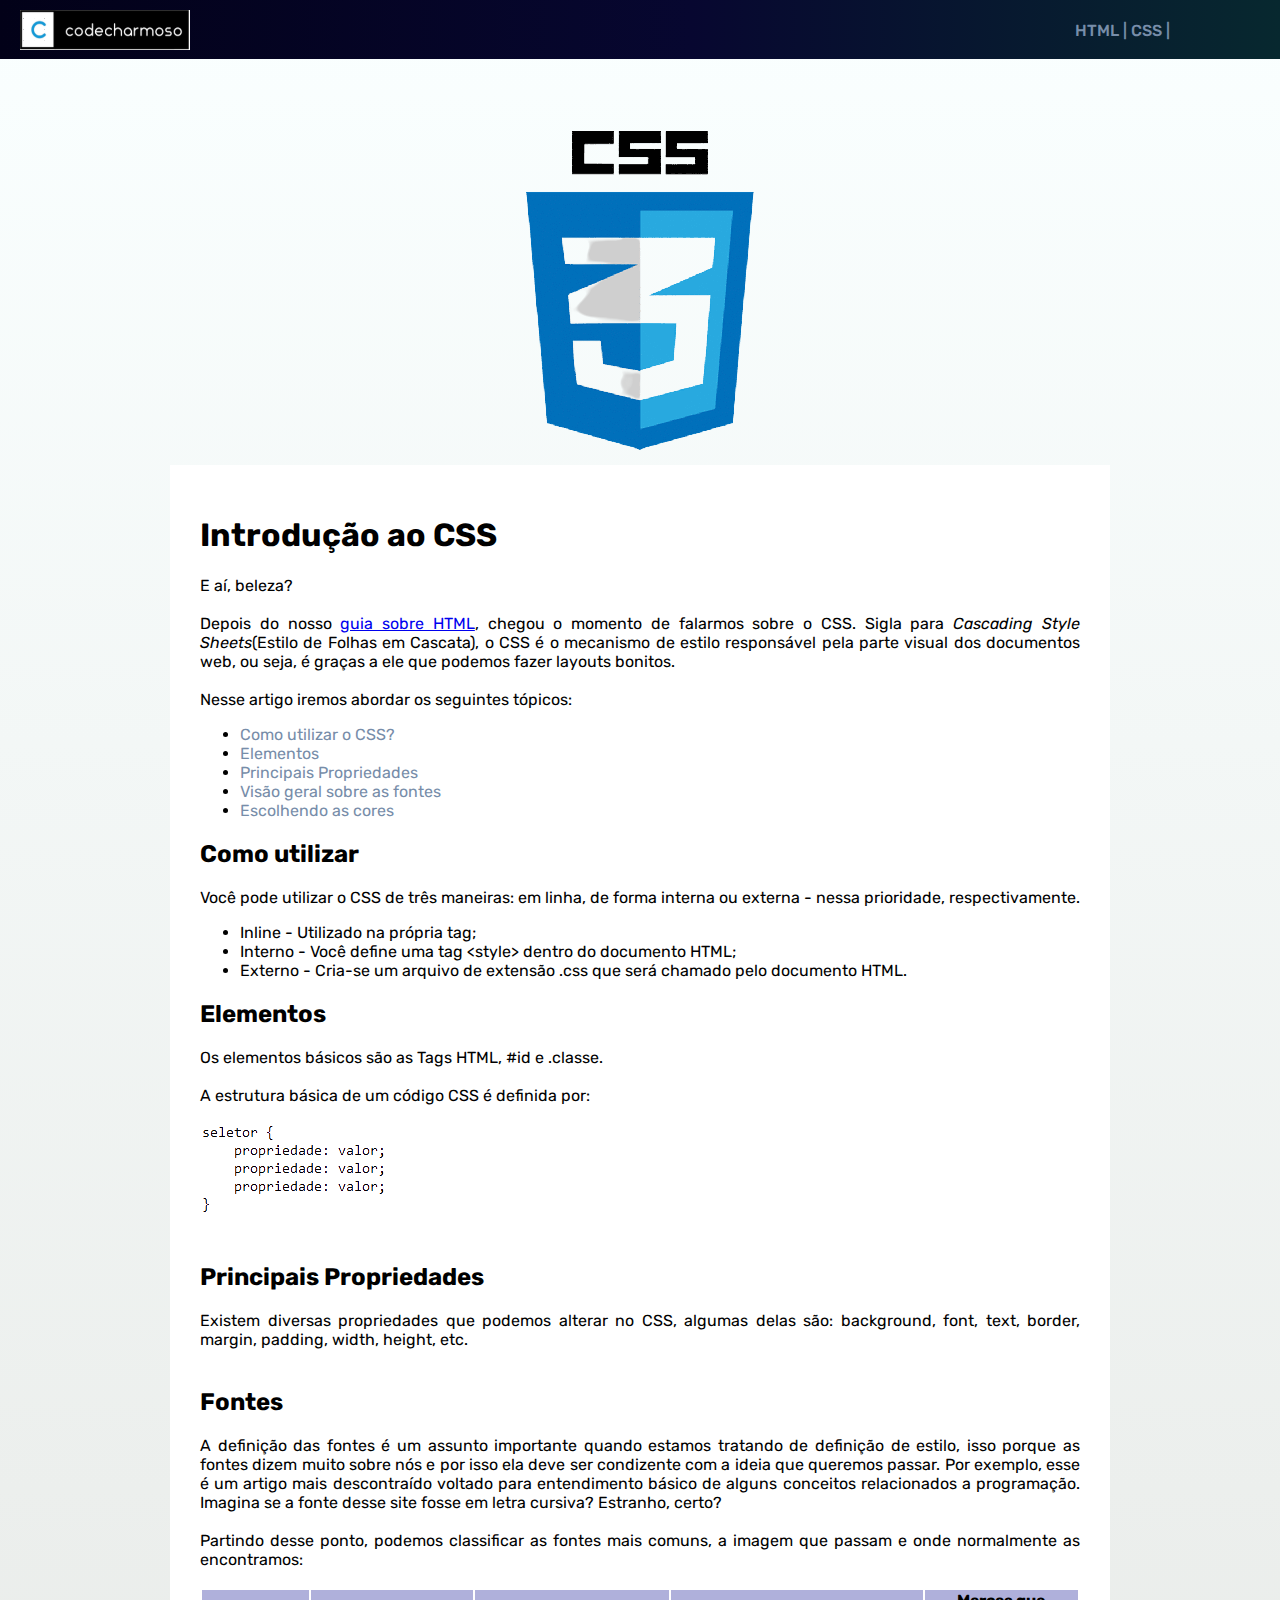
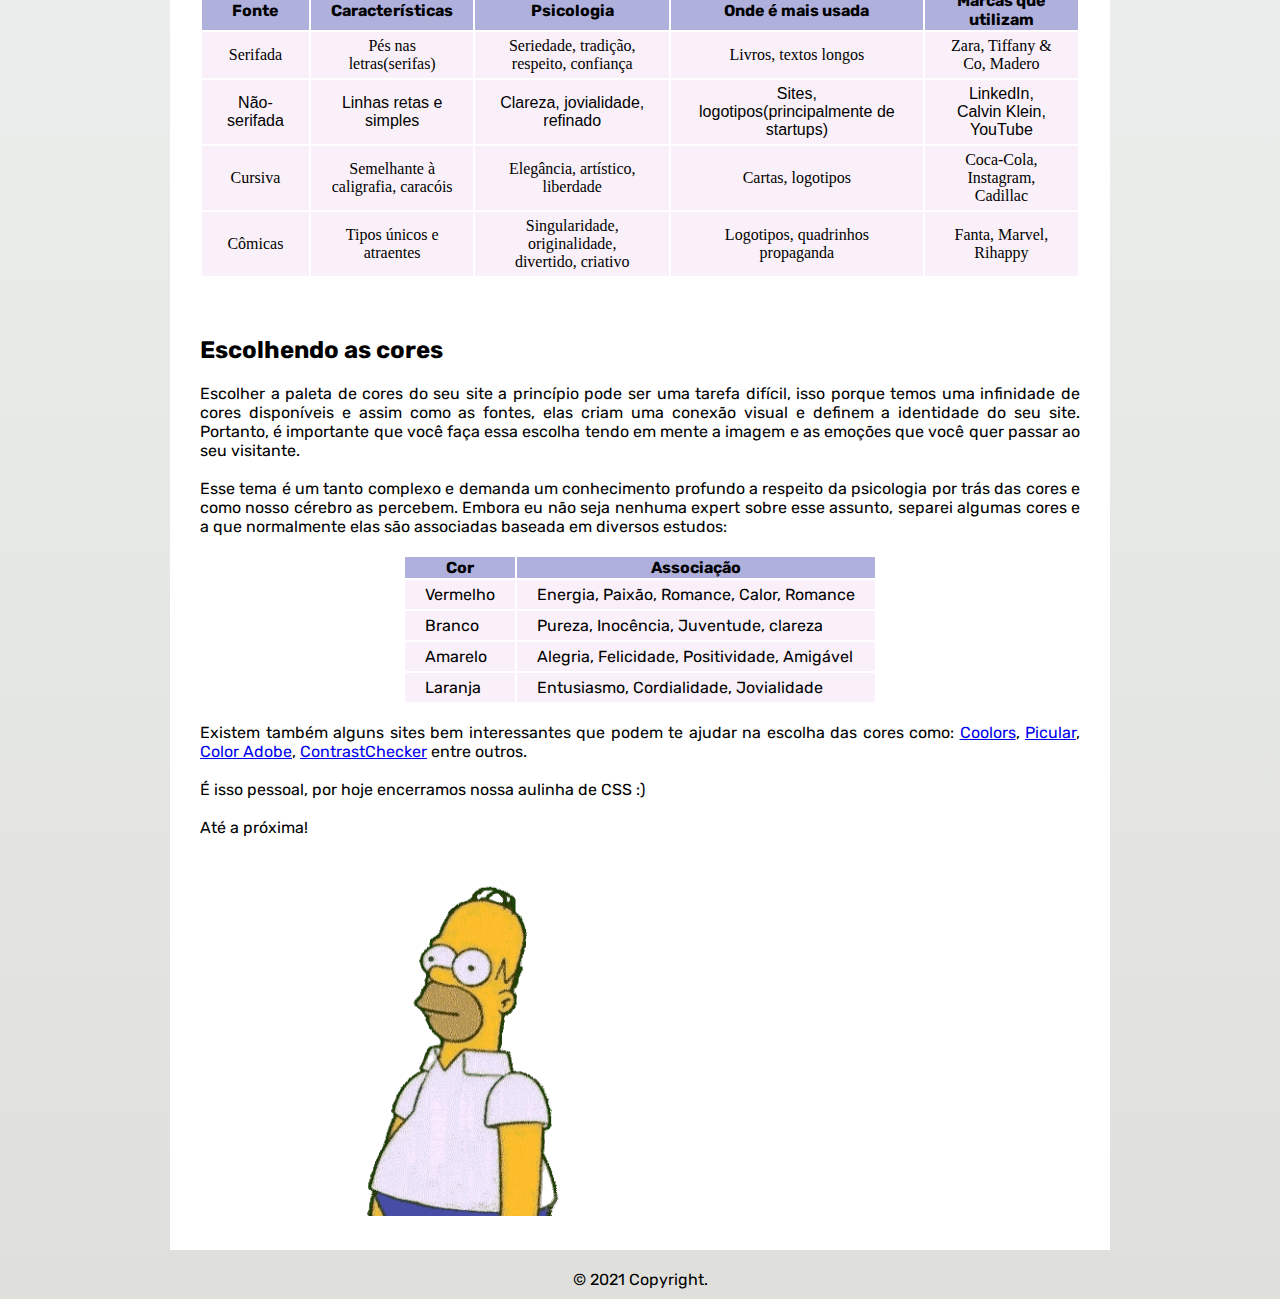
<file: guia-css.html>
<!DOCTYPE html>
<html>
  <head>
    <meta charset="utf-8">
    <title>Guia de CSS Básico</title>

    <meta charset="utf-8">
    <meta name="Tutorial de CSS" content="Tutorial básico apresentando os principais conceitos das linguagens e como aplicá-las">
    <meta name="keywords" content="HTML, CSS, Links, Tabelas, formulários">

    <link rel="icon" href="img/icon.png"/>
    <link rel="stylesheet" href="css/style.css"/>
    <link rel="stylesheet" href="css/guia-css.css">
    <link rel="preconnect" href="https://fonts.gstatic.com"/>
  <link href="https://fonts.googleapis.com/css2?family=Rubik:ital,wght@0,300;0,400;0,500;0,600;0,700;0,800;0,900;1,300;1,400;1,500;1,600;1,700;1,800;1,900&display=swap" rel="stylesheet"/>
  </head>


  <body>
      <header>
        <nav id="navbar">
          <img src="img/codeCharmoso.png" width="170px" height="40px" title="logotipo da página" alt="retangulo de borda espessa preta com uma divisória.
          Em seu lado esquerdo o fundo é branco e em destaque está a letra "C" em azul. Do lado direito o fundo é preto com
          a escrita "codeCharmoso" em branco"/><br/><br/>
                <div id="menu" class="text-overlay">
                    <a href="index.html">HTML</a> |
                    <a href="guia-css.html">CSS</a> |
                </div>
        </nav>
        <div id="cover">
          <img src="img/capa-css.png" title="imagem de capa do site" alt="uma imagem de fundo clara com algumas tags HTML na cor roxa"/>
        </div>
      </header>

    <div id="contentPage">
    <section class="content">
      <header> <h1>Introdução ao CSS</h1> </header>
      <article>
      <p>E aí, beleza?<br/><br/>
      Depois do nosso <a href="index.html">guia sobre HTML</a>, chegou o momento de falarmos sobre o CSS. Sigla para
      <span class="italic">Cascading Style Sheets</span>(Estilo de Folhas em Cascata), o CSS é o mecanismo de estilo responsável
      pela parte visual dos documentos web, ou seja, é graças a ele que podemos fazer layouts bonitos.<br/><br/>
      Nesse artigo iremos abordar os seguintes tópicos:</p>
      <ul>
        <li><a href="#adicionando">Como utilizar o CSS?</a></li>
        <li><a href="#elementos">Elementos</a></li>
        <li><a href="#propriedades">Principais Propriedades</a></li>
        <li><a href="#fontes">Visão geral sobre as fontes</a></li>
        <li><a href="#colors">Escolhendo as cores</a></li>
      </ul>
    </article>

    <section>
      <header> <h2>Como utilizar<a name="adicionando"/></h2> </header>
      Você pode utilizar o CSS de três maneiras: em linha, de forma interna ou externa - nessa prioridade, respectivamente.<br/>
      <ul>
        <li>Inline - Utilizado na própria tag;</li>
        <li>Interno - Você define uma tag &lt;style&gt; dentro do documento HTML;</li>
        <li>Externo - Cria-se um arquivo de extensão .css que será chamado pelo documento HTML.</li>
      </ul>
    </section>

    <section>
      <header> <h2>Elementos<a name="estrutura"/></h2> </header>
      <article>
        Os elementos básicos são as Tags HTML, #id e .classe.<br/><br/>
        A estrutura básica de um código CSS é definida por:<br/><br/>
        <img src="img/css.png" title="Estrutura Básica CSS" alt="imagem representando estrutura basica de um código CSS"/><br/><br/>
      </article>
    </section>

    <section>
      <header> <h2>Principais Propriedades<a name="propriedades"/></h2> </header>
      <article>
        Existem diversas propriedades que podemos alterar no CSS, algumas delas são: background, font, text, border, margin, padding, width, height, etc.<br/><br/>
      </article>
    </section>

    <section>
      <header><h2>Fontes<a name="fontes"/></h2></header>
      A definição das fontes é um assunto importante quando estamos tratando de definição de estilo, isso porque as fontes dizem
      muito sobre nós e por isso ela deve ser condizente com a ideia que queremos passar. Por exemplo, esse é um artigo mais
      descontraído voltado para entendimento básico de alguns conceitos relacionados a programação. Imagina se a fonte desse site
      fosse em letra cursiva? Estranho, certo?<br/><br/>
      Partindo desse ponto, podemos classificar as fontes mais comuns, a imagem que passam e onde normalmente as encontramos:<br/><br/>

        <table class="tables" id="table-description-fonts">
          <thead>
            <tr>
              <th>Fonte</th>
              <th>Características</th>
              <th>Psicologia</th>
              <th>Onde é mais usada</th>
              <th>Marcas que utilizam</th>
            </tr>
          </thead>
          <tbody>
            <tr id="serif">
              <td>Serifada</td>
              <td>Pés nas letras(serifas)</td>
              <td>Seriedade, tradição, respeito, confiança</td>
              <td>Livros, textos longos</td>
              <td>Zara, Tiffany & Co, Madero</td>
            </tr>
            <tr id="sans-serif">
              <td>Não-serifada</td>
              <td>Linhas retas e simples</td>
              <td>Clareza, jovialidade, refinado</td>
              <td>Sites, logotipos(principalmente de startups)</td>
              <td>LinkedIn, Calvin Klein, YouTube</td>
            </tr>
            <tr id="cursive">
              <td>Cursiva</td>
              <td>Semelhante à caligrafia, caracóis</td>
              <td>Elegância, artístico, liberdade</td>
              <td>Cartas, logotipos</td>
              <td>Coca-Cola, Instagram, Cadillac</td>
            </tr>
            <tr id="comic">
              <td>Cômicas</td>
              <td>Tipos únicos e atraentes</td>
              <td>Singularidade, originalidade, divertido, criativo</td>
              <td>Logotipos, quadrinhos propaganda</td>
              <td>Fanta, Marvel, Rihappy</td>
            </tr>
          </tbody>
        </table>
    </section><br/><br/>

    <section>
      <header> <h2>Escolhendo as cores<a name="cores"/></h2> </header>
      <article>
        Escolher a paleta de cores do seu site a princípio pode ser uma tarefa difícil, isso porque temos uma infinidade de cores
        disponíveis e assim como as fontes, elas criam uma conexão visual e definem a identidade do seu site. Portanto, é importante
        que você faça essa escolha tendo em mente a imagem e as emoções que você quer passar ao seu visitante.<br/><br/>
        Esse tema é um tanto complexo e demanda um conhecimento profundo a respeito da psicologia por trás das cores e como nosso
        cérebro as percebem. Embora eu não seja nenhuma expert sobre esse assunto, separei algumas cores e a que normalmente elas são
        associadas baseada em diversos estudos: <br/><br/>

          <table class="tables" align="center">
            <thead>
              <tr>
                <th>Cor</th>
                <th>Associação</th>
              </tr>
              </thead>
              <tbody>
              <tr>
                <td>Vermelho</td>
                <td>Energia, Paixão, Romance, Calor, Romance</td>
              </tr>
              <tr>
                <td>Branco</td>
                <td>Pureza, Inocência, Juventude, clareza</td>
              </tr>
              <tr>
                <td>Amarelo</td>
                <td>Alegria, Felicidade, Positividade, Amigável</td>
              </tr>
              <tr>
                <td>Laranja</td>
                <td>Entusiasmo, Cordialidade, Jovialidade</td>
              </tr>
            </tbody>
          </table><br/>

        Existem também alguns sites bem interessantes que podem te ajudar na escolha das cores como: <a href="https://coolors.co/" target="_blank">Coolors</a>,
        <a href="https://picular.co/" target="_blank"> Picular</a>, <a href="https://color.adobe.com/pt/create/image" target="_blank">Color Adobe</a>,
        <a href="https://contrastchecker.com/" target="_blank">ContrastChecker</a> entre outros.

        </article>
    </section><br/>

    <div class="finalContent">
      É isso pessoal, por hoje encerramos nossa aulinha de CSS :) <br/><br/>
      Até a próxima!<br/><br/>
      <img src="img/tchau.gif" title="gif engraçada" alt="uma gif do personagem Homer Simpsons sumindo entre uma moita"/>
    </div>
  </div>

    <footer>
      <div id="footer">
        &copy; 2021 Copyright.
      </div></footer>

  </body>
</html>
</file>
<file: css/style.css>
:root {
  --color-links: #778da9;
  --padding-cover-default: 20px;
  --margin-cover-default: 30px 80px 0px 80px;
  --text-align-cover: center;
}

html, body{
  font-family: 'Rubik', sans-serif;
  margin: 0px;
  padding: 0px;
  background: linear-gradient(180deg, hsla(210, 100%, 100%, 0.6) 0%, hsla(180, 100%, 99%, 1) 0%, hsla(75, 6%, 87%, 1) 100%, hsla(348, 100%, 99%, 1) 100%);
}

#navbar {
  padding: 10px 10px 10px 20px ;
  background: linear-gradient(90deg, rgba(2,1,24,1) 0%, rgba(7,7,48,1) 54%, rgba(7,40,47,1) 100%);
}

#menu {
  margin: -50px 100px 10px;
  text-align: right;
  font: normal normal 500 1em/1em "Rubik";
  color: var(--color-links);
}

nav #menu a{
  text-decoration: none;
  color: var(--color-links);
}

nav #menu a:hover{
  color: #e0e1dd;
}

#cover {
  padding: var(--padding-cover-default);
  margin: var(--margin-cover-default);
  text-align: var(--text-align-cover);
}

.tables thead tr{
    text-align: center;
    font-size: 1em;
    background: #afb0db;
}

.tables tbody td{
    background: #faf0f9;
    padding: 5px 20px;
}

#contentPage{
  padding: 20px 170px 20px 170px;
  text-align: justify;
}

#tableForm thead tr{
  text-align: center;
  background: #afb0db;
}

#tableForm tbody td{
  text-align: center;
  background: #faf0f9;
}

.italic{
  font-style: italic;
}

.scratched{
  text-decoration: line-through;
}

.content{
  background: #fff;
  padding: 30px;
  margin-top: -50px;
}

.medias{
  text-align: center;
}

#footer{
  text-align: center;
  padding: 10px;
  margin-top: -10px;
}

ul li a{
  text-decoration: none;
  color: var(--color-links);
}

.input {
   background: transparent;
   border: solid 1px;
   border-radius: 7px;
   padding: 3px 3px;
   font-size: 1em;
   width: 60%;
   }

.btn {
  padding: 5px 10px;
  border-radius: 5px;
  background: #cedee0;
}
</file>
<file: css/guia-css.css>
html, body{
  font-family: 'Rubik', sans-serif;
  margin: 0px;
  padding: 0px;
  background: linear-gradient(180deg, hsla(210, 100%, 100%, 0.6) 0%, hsla(180, 100%, 99%, 1) 0%, hsla(75, 6%, 87%, 1) 100%, hsla(348, 100%, 99%, 1) 100%);
}

#cover{
  background: url('https://image.freepik.com/vetores-gratis/linguagens-de-programacao-css-e-html-programacao-de-computadores-codificacao-ti-personagem-de-desenho-animado-de-programador-feminino-software-desenvolvimento-de-sites_335657-760.jpg');
}

#table-description-fonts {
  text-align: center;
}

#serif td{
    font-family: "Georgia", serif;
}

#sans-serif td{
  font-family: "Helvetica", sans-serif;
}

#cursive td{
  font-family: "Dancing Script", cursive;
}

#comic td{
  font-family: "Comic Sans MS", comic;
}
</file>
